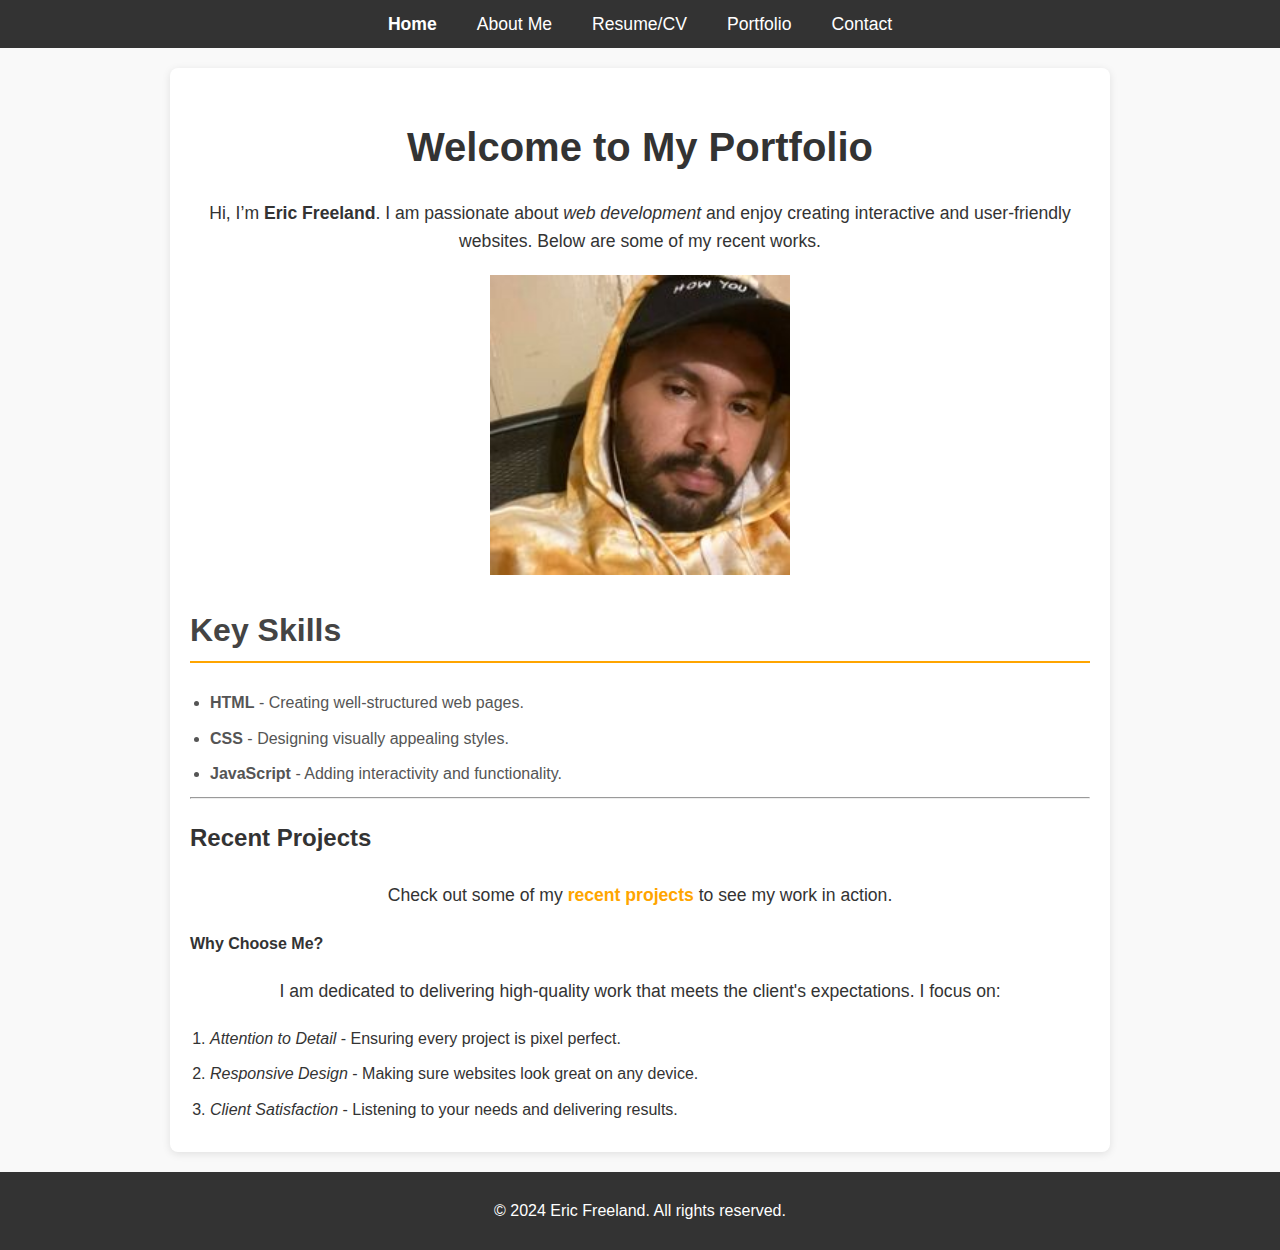
<file: index.html>
<!DOCTYPE html>
<html lang="en">
<head>
    <meta charset="UTF-8">
    <meta http-equiv="X-UA-Compatible" content="IE=edge">
    <meta name="viewport" content="width=device-width, initial-scale=1.0">
    <title>Home - My Portfolio</title>
    <link rel="stylesheet" href="styles.css">
</head>
<body>
    <header>
        <nav>
            <ul>
                <li><a href="index.html"><strong>Home</strong></a></li>
                <li><a href="about.html">About Me</a></li>
                <li><a href="resume.html">Resume/CV</a></li>
                <li><a href="portfolio.html">Portfolio</a></li>
                <li><a href="contact.html">Contact</a></li>
            </ul>
        </nav>
    </header>

    <main>
        <h1>Welcome to My Portfolio</h1>
        <p>Hi, I’m <strong>Eric Freeland</strong>. I am passionate about <em>web development</em> and enjoy creating interactive and user-friendly websites. Below are some of my recent works.</p>

        <img src="Media/me.jpg" alt="Welcome Image" width="300">

        <h2>Key Skills</h2>
        <ul>
            <li><strong>HTML</strong> - Creating well-structured web pages.</li>
            <li><strong>CSS</strong> - Designing visually appealing styles.</li>
            <li><strong>JavaScript</strong> - Adding interactivity and functionality.</li>
        </ul>

        <hr>

        <h3>Recent Projects</h3>
        <p>Check out some of my <a href="portfolio.html"><strong>recent projects</strong></a> to see my work in action.</p>

        <h4>Why Choose Me?</h4>
        <p>I am dedicated to delivering high-quality work that meets the client's expectations. I focus on:</p>
        <ol>
            <li><em>Attention to Detail</em> - Ensuring every project is pixel perfect.</li>
            <li><em>Responsive Design</em> - Making sure websites look great on any device.</li>
            <li><em>Client Satisfaction</em> - Listening to your needs and delivering results.</li>
        </ol>
    </main>

    <footer>
        <p>&copy; 2024 Eric Freeland. All rights reserved.</p>
    </footer>
</body>
</html>
</file>
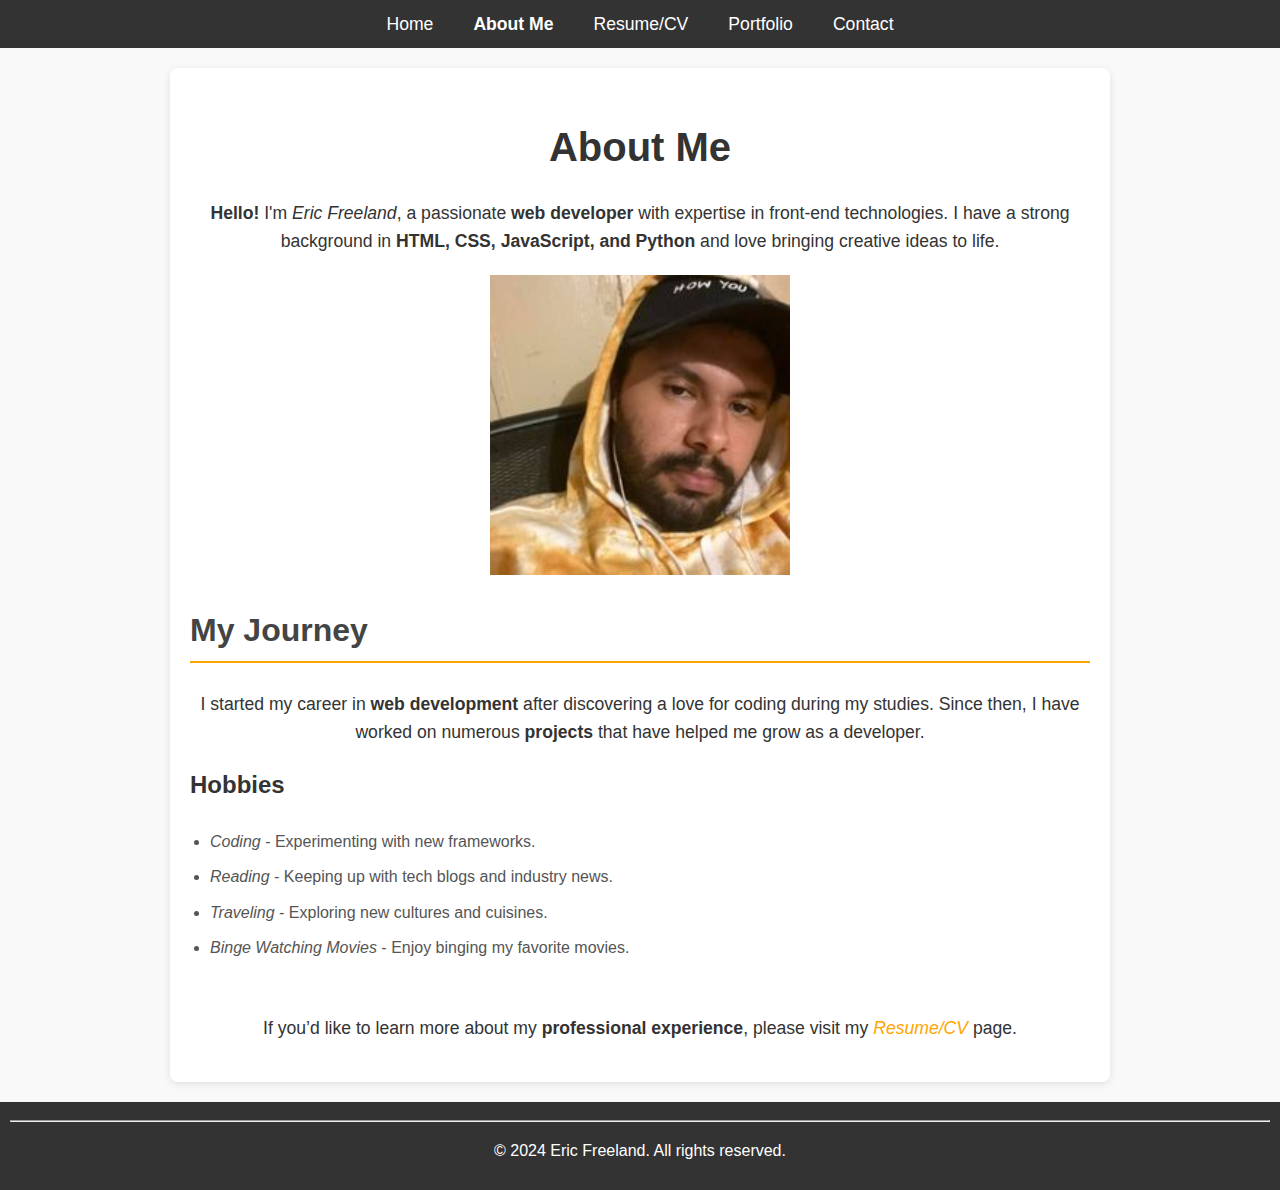
<file: about.html>
<!DOCTYPE html>
<html lang="en">
<head>
    <meta charset="UTF-8">
    <meta http-equiv="X-UA-Compatible" content="IE=edge">
    <meta name="viewport" content="width=device-width, initial-scale=1.0">
    <title>About Me</title>
    <link rel="stylesheet" href="styles.css">
</head>
<body>
    <header>
        <nav>
            <ul>
                <li><a href="index.html">Home</a></li>
                <li><a href="about.html"><strong>About Me</strong></a></li>
                <li><a href="resume.html">Resume/CV</a></li>
                <li><a href="portfolio.html">Portfolio</a></li>
                <li><a href="contact.html">Contact</a></li>
            </ul>
        </nav>
    </header>

    <main>
        <h1>About Me</h1>
        <p><strong>Hello!</strong> I'm <em>Eric Freeland</em>, a passionate <b>web developer</b> with expertise in front-end technologies. I have a strong background in <b>HTML, CSS, JavaScript, and Python</b> and love bringing creative ideas to life.</p>

        <img src="Media/me.jpg" alt="About Me Image" width="300">

        <h2>My Journey</h2>
        <p>I started my career in <strong>web development</strong> after discovering a love for coding during my studies. Since then, I have worked on numerous <b>projects</b> that have helped me grow as a developer.</p>

        <h3>Hobbies</h3>
        <ul>
            <li><em>Coding</em> - Experimenting with new frameworks.</li>
            <li><em>Reading</em> - Keeping up with tech blogs and industry news.</li>
            <li><em>Traveling</em> - Exploring new cultures and cuisines.</li>
            <li><em>Binge Watching Movies</em> - Enjoy binging my favorite movies.</li>
        </ul>

        <br>

        <p>If you’d like to learn more about my <strong>professional experience</strong>, please visit my <a href="resume.html"><i>Resume/CV</i></a> page.</p>
    </main>

    <footer>
        <hr>
        <p>&copy; 2024 Eric Freeland. All rights reserved.</p>
    </footer>
</body>
</html>
</file>
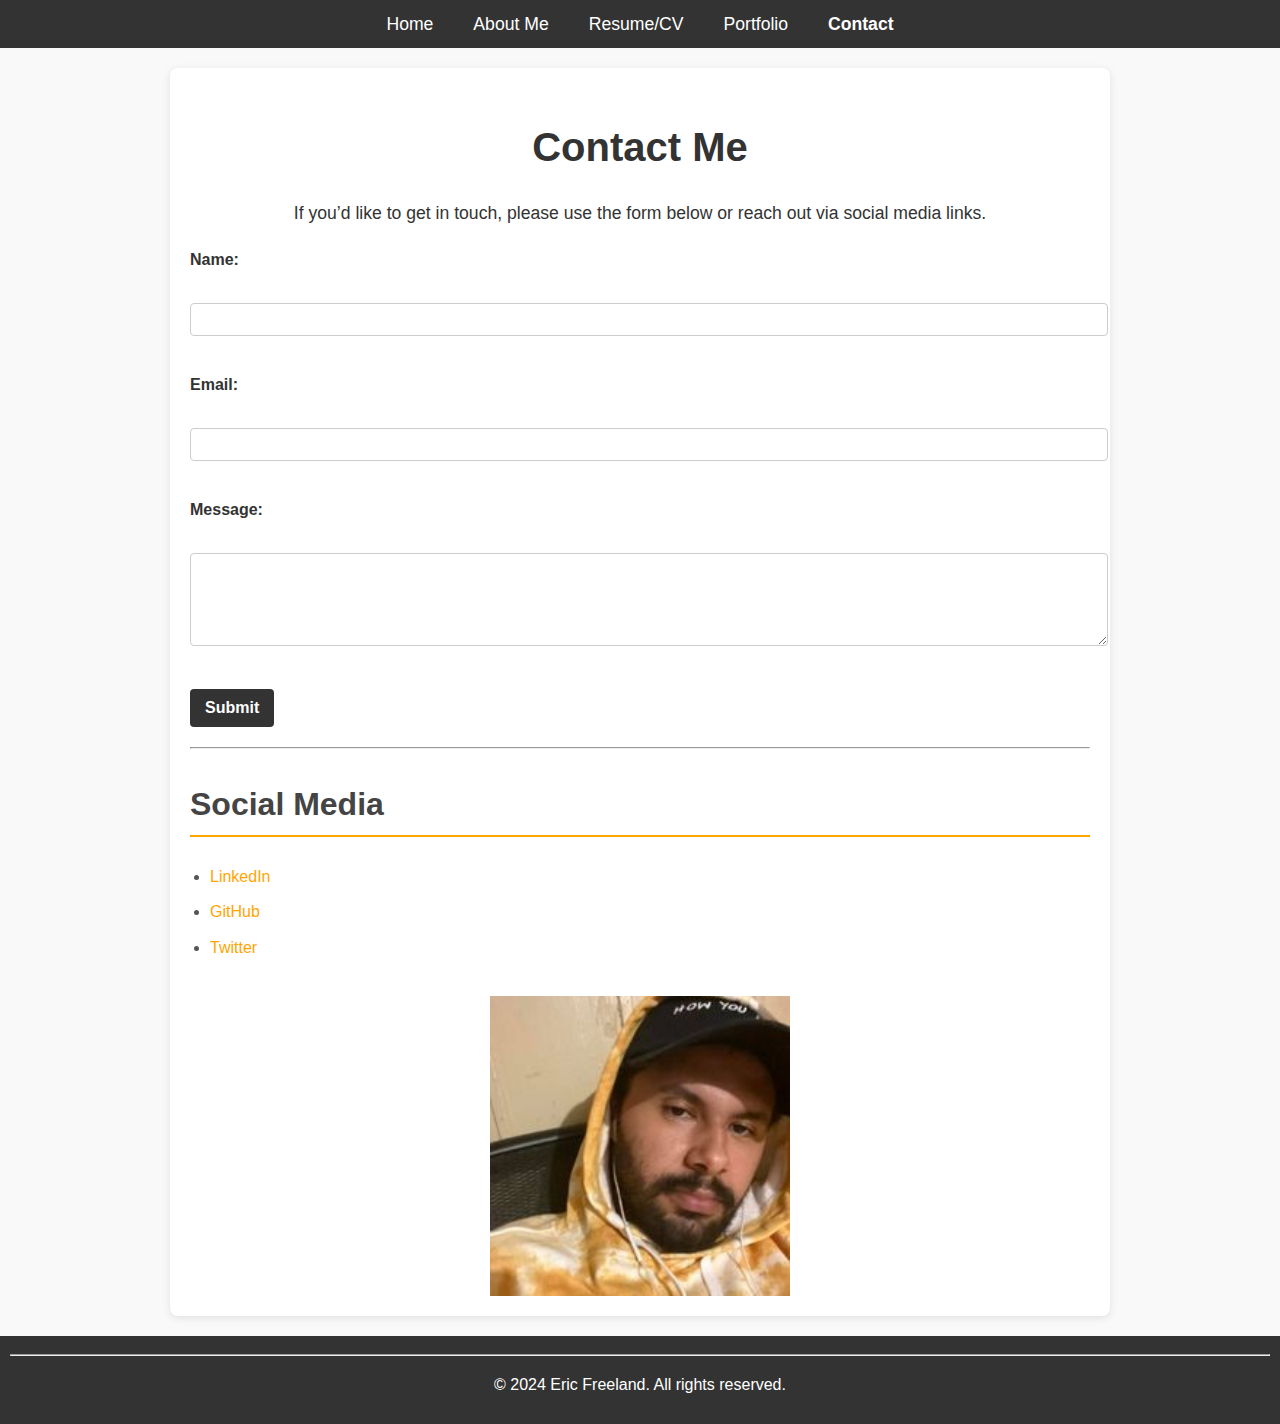
<file: contact.html>
<!DOCTYPE html>
<html lang="en">
<head>
    <meta charset="UTF-8">
    <meta http-equiv="X-UA-Compatible" content="IE=edge">
    <meta name="viewport" content="width=device-width, initial-scale=1.0">
    <title>Contact Me</title>
    <link rel="stylesheet" href="styles.css">
</head>
<body>
    <header>
        <nav>
            <ul>
                <li><a href="index.html">Home</a></li>
                <li><a href="about.html">About Me</a></li>
                <li><a href="resume.html">Resume/CV</a></li>
                <li><a href="portfolio.html">Portfolio</a></li>
                <li><a href="contact.html"><strong>Contact</strong></a></li>
            </ul>
        </nav>
    </header>

    <main>
        <h1>Contact Me</h1>
        <p>If you’d like to get in touch, please use the form below or reach out via social media links.</p>

        <form action="submit-form.html" method="post">
            <label for="name"><strong>Name:</strong></label><br>
            <input type="text" id="name" name="name" required><br><br>

            <label for="email"><strong>Email:</strong></label><br>
            <input type="email" id="email" name="email" required><br><br>

            <label for="message"><strong>Message:</strong></label><br>
            <textarea id="message" name="message" rows="5" required></textarea><br><br>

            <button type="submit"><strong>Submit</strong></button>
        </form>

        <hr>

        <h2>Social Media</h2>
        <ul>
            <li><a href="https://www.linkedin.com">LinkedIn</a></li>
            <li><a href="https://www.github.com">GitHub</a></li>
            <li><a href="https://www.twitter.com">Twitter</a></li>
        </ul>

        <br>

        <img src="Media/me.jpg" alt="Contact Image" width="300">
    </main>

    <footer>
        <hr>
        <p>&copy; 2024 Eric Freeland. All rights reserved.</p>
    </footer>
</body>
</html>
</file>
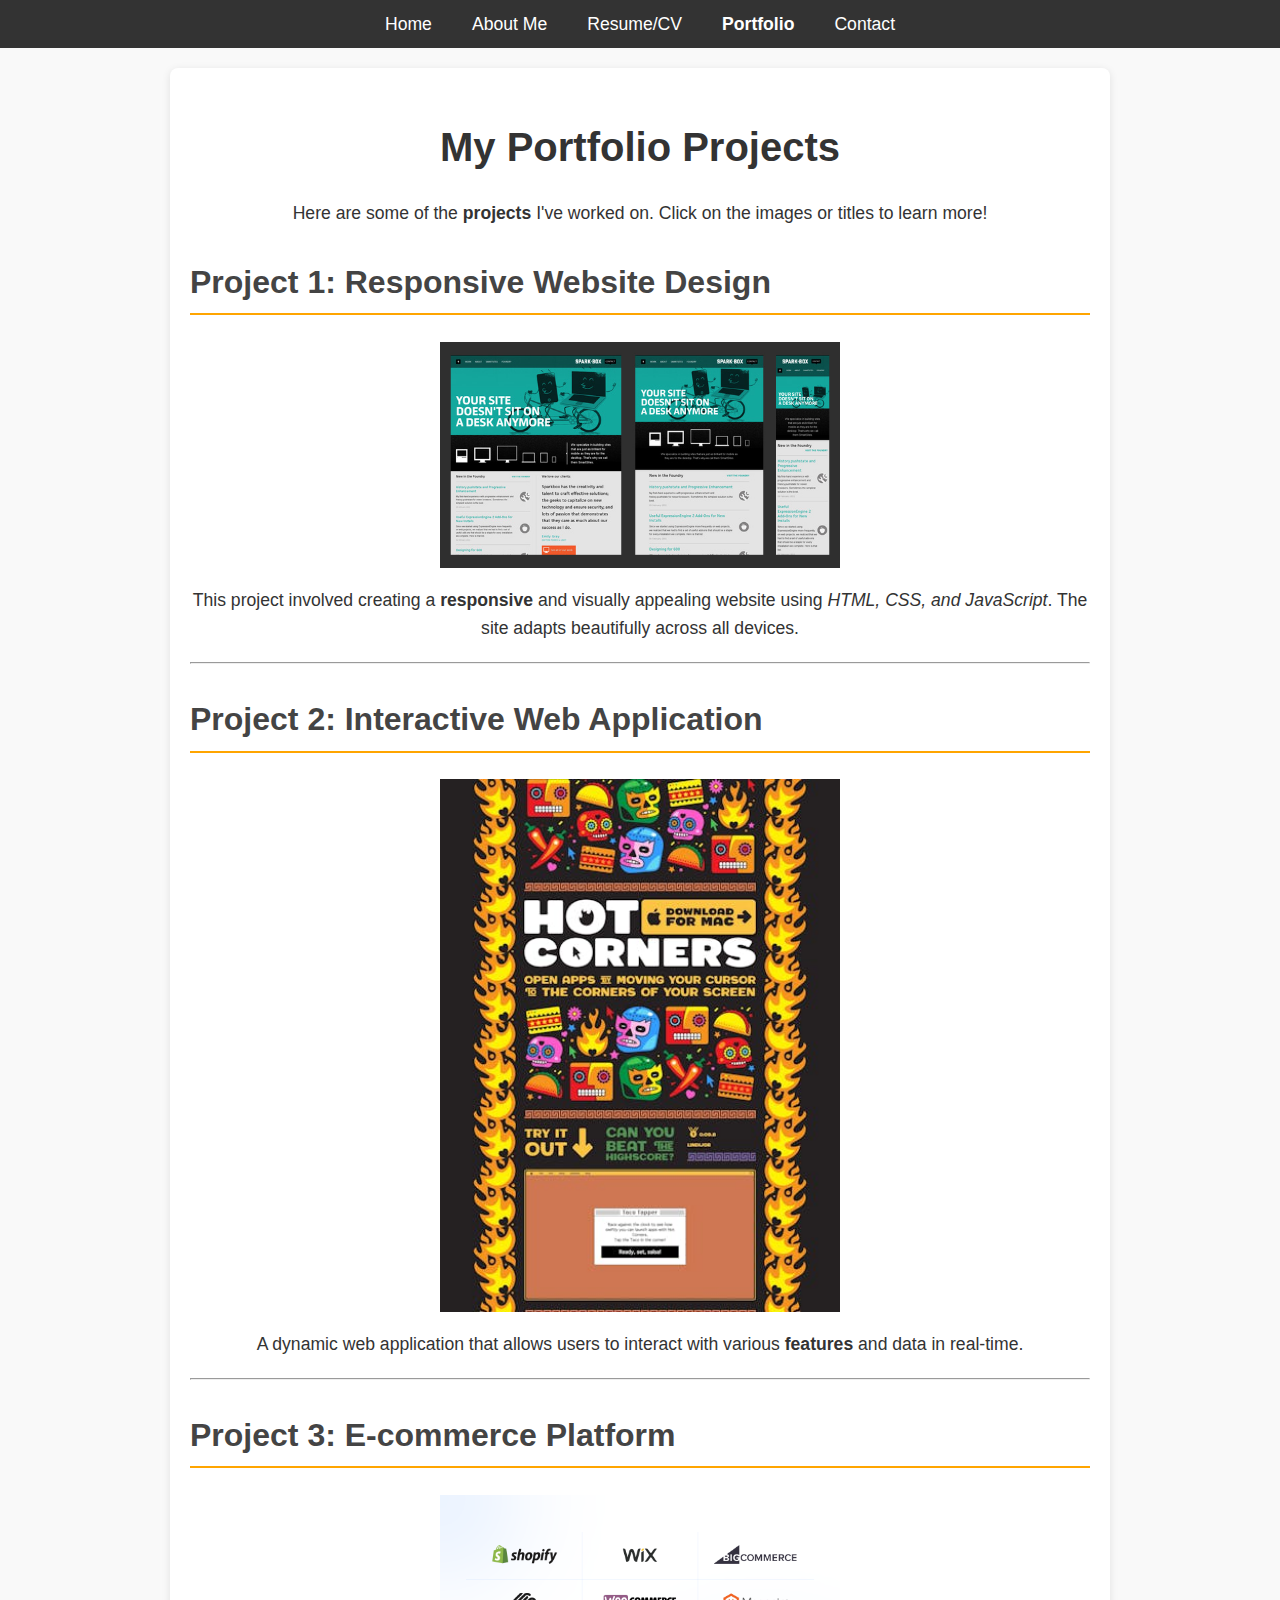
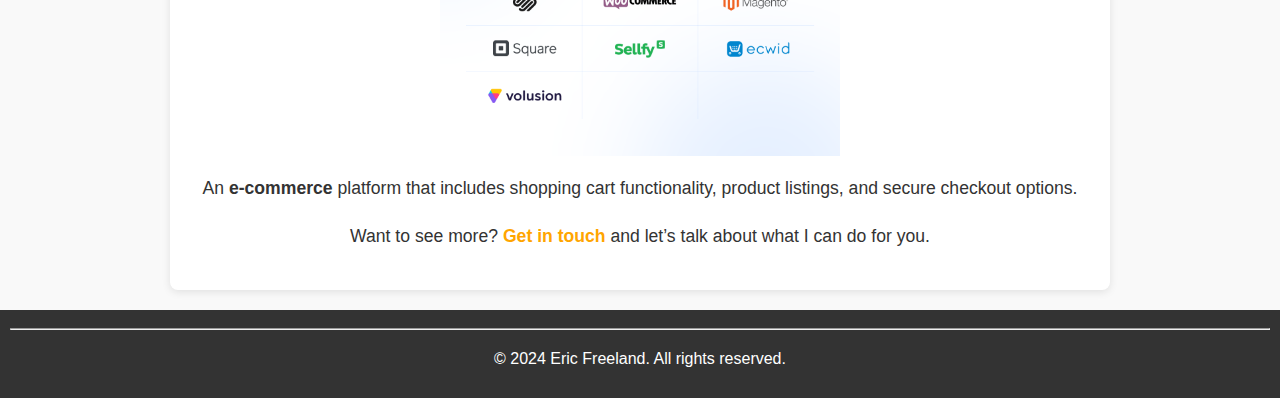
<file: portfolio.html>
<!DOCTYPE html>
<html lang="en">
<head>
    <meta charset="UTF-8">
    <meta http-equiv="X-UA-Compatible" content="IE=edge">
    <meta name="viewport" content="width=device-width, initial-scale=1.0">
    <title>Portfolio Projects</title>
    <link rel="stylesheet" href="styles.css">
</head>
<body>
    <header>
        <nav>
            <ul>
                <li><a href="index.html">Home</a></li>
                <li><a href="about.html">About Me</a></li>
                <li><a href="resume.html">Resume/CV</a></li>
                <li><a href="portfolio.html"><strong>Portfolio</strong></a></li>
                <li><a href="contact.html">Contact</a></li>
            </ul>
        </nav>
    </header>

    <main>
        <h1>My Portfolio Projects</h1>
        <p>Here are some of the <strong>projects</strong> I've worked on. Click on the images or titles to learn more!</p>

        <article>
            <h2>Project 1: Responsive Website Design</h2>
            <img src="Media/Responsive Website Design.jpg" alt="Responsive Website" width="400">
            <p>This project involved creating a <b>responsive</b> and visually appealing website using <em>HTML, CSS, and JavaScript</em>. The site adapts beautifully across all devices.</p>
        </article>

        <hr>

        <article>
            <h2>Project 2: Interactive Web Application</h2>
            <img src="Media/Interactive Web Application.jpg" alt="Interactive Web App" width="400">
            <p>A dynamic web application that allows users to interact with various <strong>features</strong> and data in real-time.</p>
        </article>

        <hr>

        <article>
            <h2>Project 3: E-commerce Platform</h2>
            <img src="Media/E-commerce Platform.png" alt="E-commerce Platform" width="400">
            <p>An <b>e-commerce</b> platform that includes shopping cart functionality, product listings, and secure checkout options.</p>
        </article>

        <p>Want to see more? <a href="contact.html"><strong>Get in touch</strong></a> and let’s talk about what I can do for you.</p>
    </main>

    <footer>
        <hr>
        <p>&copy; 2024 Eric Freeland. All rights reserved.</p>
    </footer>
</body>
</html>
</file>
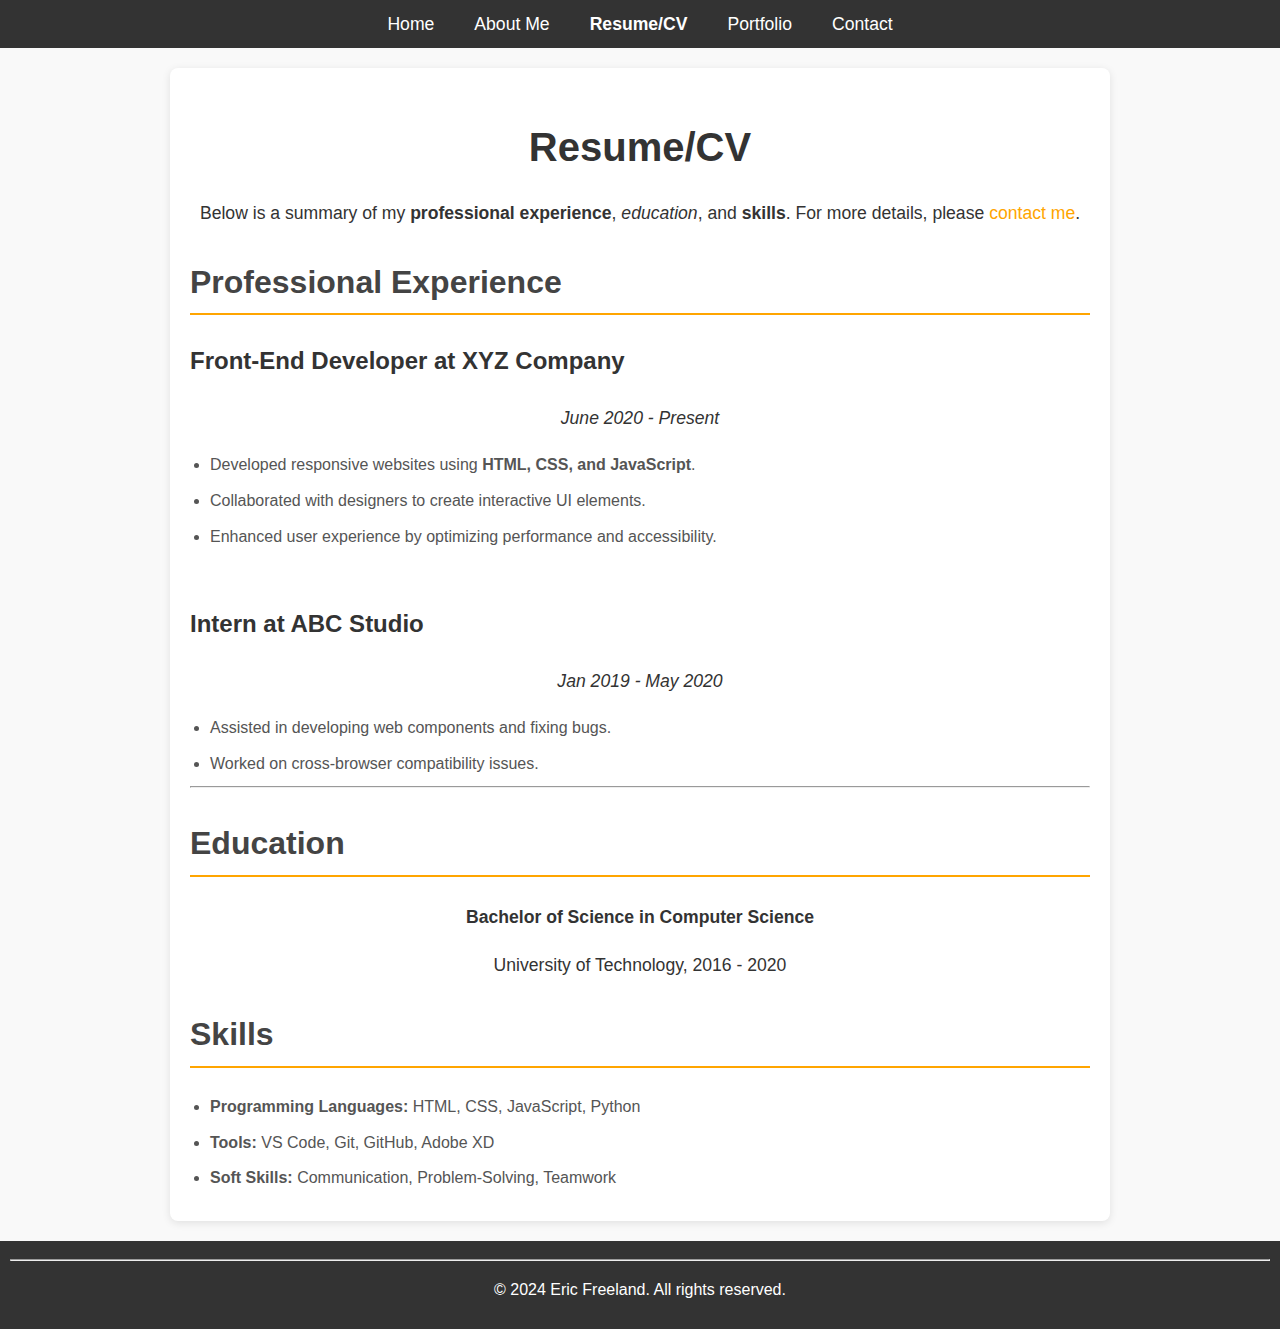
<file: resume.html>
<!DOCTYPE html>
<html lang="en">
<head>
    <meta charset="UTF-8">
    <meta http-equiv="X-UA-Compatible" content="IE=edge">
    <meta name="viewport" content="width=device-width, initial-scale=1.0">
    <title>Resume/CV</title>
    <link rel="stylesheet" href="styles.css">
</head>
<body>
    <header>
        <nav>
            <ul>
                <li><a href="index.html">Home</a></li>
                <li><a href="about.html">About Me</a></li>
                <li><a href="resume.html"><strong>Resume/CV</strong></a></li>
                <li><a href="portfolio.html">Portfolio</a></li>
                <li><a href="contact.html">Contact</a></li>
            </ul>
        </nav>
    </header>

    <main>
        <h1>Resume/CV</h1>
        <p>Below is a summary of my <b>professional experience</b>, <i>education</i>, and <strong>skills</strong>. For more details, please <a href="contact.html">contact me</a>.</p>

        <h2>Professional Experience</h2>
        <h3>Front-End Developer at XYZ Company</h3>
        <p><em>June 2020 - Present</em></p>
        <ul>
            <li>Developed responsive websites using <strong>HTML, CSS, and JavaScript</strong>.</li>
            <li>Collaborated with designers to create interactive UI elements.</li>
            <li>Enhanced user experience by optimizing performance and accessibility.</li>
        </ul>

        <br>

        <h3>Intern at ABC Studio</h3>
        <p><em>Jan 2019 - May 2020</em></p>
        <ul>
            <li>Assisted in developing web components and fixing bugs.</li>
            <li>Worked on cross-browser compatibility issues.</li>
        </ul>

        <hr>

        <h2>Education</h2>
        <p><strong>Bachelor of Science in Computer Science</strong></p>
        <p>University of Technology, 2016 - 2020</p>

        <h2>Skills</h2>
        <ul>
            <li><strong>Programming Languages:</strong> HTML, CSS, JavaScript, Python</li>
            <li><strong>Tools:</strong> VS Code, Git, GitHub, Adobe XD</li>
            <li><strong>Soft Skills:</strong> Communication, Problem-Solving, Teamwork</li>
        </ul>
    </main>

    <footer>
        <hr>
        <p>&copy; 2024 Eric Freeland. All rights reserved.</p>
    </footer>
</body>
</html>
</file>
<file: styles.css>
/* Global Styles */
body {
  font-family: Arial, sans-serif;
  margin: 0;
  padding: 0;
  line-height: 1.6;
  background-color: #f9f9f9;
  color: #333;
}

/* Header Styles */
header {
  background-color: #333;
  padding: 10px 20px;
  text-align: center;
}

header nav ul {
  list-style: none;
  padding: 0;
  margin: 0;
  display: flex;
  justify-content: center;
}

header nav ul li {
  margin: 0 10px;
}

header nav ul li a {
  color: #fff;
  text-decoration: none;
  font-size: 1.1rem;
  padding: 5px 10px;
  transition: color 0.3s ease;
}

header nav ul li a:hover,
header nav ul li a:focus {
  color: #ffa500;
}

/* Main Content Styles */
main {
  padding: 20px;
  max-width: 900px;
  margin: 20px auto;
  background-color: #fff;
  box-shadow: 0 2px 8px rgba(0, 0, 0, 0.1);
  border-radius: 8px;
}

main h1 {
  font-size: 2.5rem;
  text-align: center;
  margin-bottom: 20px;
  color: #333;
}

main p {
  font-size: 1.1rem;
  margin-bottom: 20px;
  text-align: center;
}

/* Section Headings */
main h2 {
  font-size: 2rem;
  margin-top: 30px;
  color: #444;
  border-bottom: 2px solid #ffa500;
  padding-bottom: 5px;
}

/* Job Titles */
main h3 {
  font-size: 1.5rem;
  color: #333;
  margin-top: 20px;
}

/* Job Descriptions */
main ul {
  margin: 10px 0;
  padding: 0 20px;
}

main ul li {
  margin-bottom: 10px;
  color: #555;
}

/* Forms */
form {
  margin: 20px 0;
}

form label {
  display: block;
  font-weight: bold;
  margin-bottom: 5px;
}

form input[type="text"],
form input[type="email"],
form textarea {
  width: 100%;
  padding: 8px;
  margin-bottom: 10px;
  border: 1px solid #ccc;
  border-radius: 4px;
}

form button {
  background-color: #333;
  color: #fff;
  border: none;
  padding: 10px 15px;
  font-size: 1rem;
  cursor: pointer;
  border-radius: 4px;
}

form button:hover {
  background-color: #555;
}

/* Footer Styles */
footer {
  background-color: #333;
  color: #fff;
  text-align: center;
  padding: 10px;
  margin-top: 20px;
}

/* Images */
img {
  display: block;
  margin: 0 auto;
  max-width: 100%;
  height: auto;
}

/* Links */
a {
  color: #ffa500;
  text-decoration: none;
}

a:hover,
a:focus {
  color: #e07b00;
  text-decoration: underline;
}

/* Lists */
ul, ol {
  margin: 10px 0;
  padding: 0 20px;
}

ul li, ol li {
  margin-bottom: 10px;
}

/* Media Queries */
@media (max-width: 768px) {
  header nav ul {
      flex-direction: column;
  }

  main h1 {
      font-size: 2rem;
  }

  main h2 {
      font-size: 1.7rem;
  }

  main h3 {
      font-size: 1.3rem;
  }

  main {
      padding: 10px;
      margin: 10px;
  }
}
</file>
